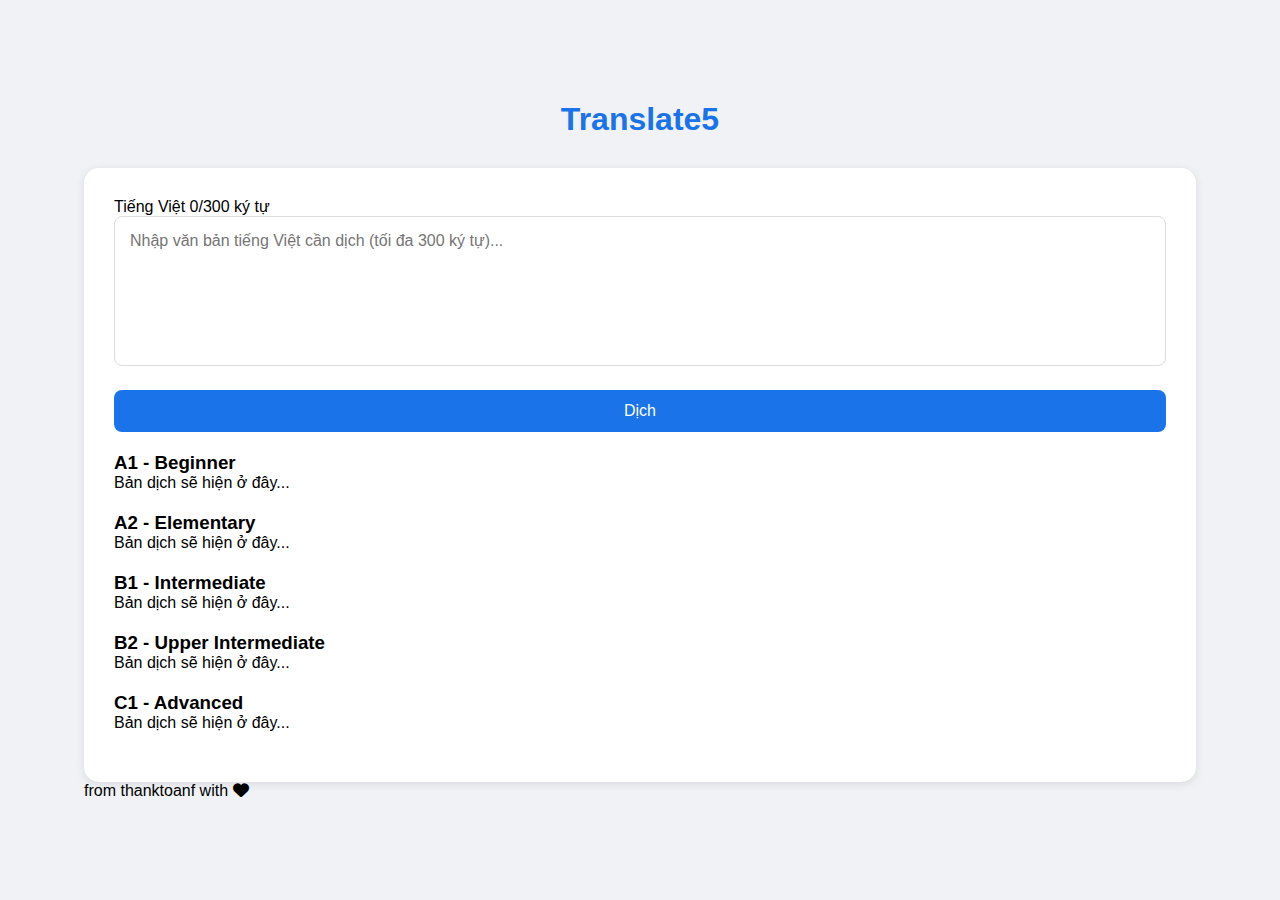
<file: index.html>
<!DOCTYPE html>
<html lang="en">
<head>
    <meta charset="UTF-8">
    <meta name="viewport" content="width=device-width, initial-scale=1.0">
    <title>Translate5</title>
    <link rel="stylesheet" href="style.css">
    <link rel="stylesheet" href="https://cdnjs.cloudflare.com/ajax/libs/font-awesome/6.0.0/css/all.min.css">
</head>
<body>
    <div class="container">
        <h1>Translate5</h1>
        <div class="translation-box">
            <div class="input-section">
                <div class="language-label">
                    Tiếng Việt
                    <span id="charCount">0/300 ký tự</span>
                </div>
                <textarea id="sourceText" placeholder="Nhập văn bản tiếng Việt cần dịch (tối đa 300 ký tự)..." maxlength="300"></textarea>
            </div>
            <button id="translateBtn">Dịch</button>
            <div class="outputs-container">
                <div class="output-section">
                    <h3>A1 - Beginner</h3>
                    <p id="beginnerText" class="translation-result">Bản dịch sẽ hiện ở đây...</p>
                </div>
                <div class="output-section">
                    <h3>A2 - Elementary</h3>
                    <p id="elementaryText" class="translation-result">Bản dịch sẽ hiện ở đây...</p>
                </div>
                <div class="output-section">
                    <h3>B1 - Intermediate</h3>
                    <p id="intermediateText" class="translation-result">Bản dịch sẽ hiện ở đây...</p>
                </div>
                <div class="output-section">
                    <h3>B2 - Upper Intermediate</h3>
                    <p id="upperIntermediateText" class="translation-result">Bản dịch sẽ hiện ở đây...</p>
                </div>
                <div class="output-section">
                    <h3>C1 - Advanced</h3>
                    <p id="advancedText" class="translation-result">Bản dịch sẽ hiện ở đây...</p>
                </div>
            </div>
        </div>
        <p class="credit">from thanktoanf with <i class="fas fa-heart"></i></p>
    </div>
    <script src="script.js"></script>
</body>
</html>
</file>
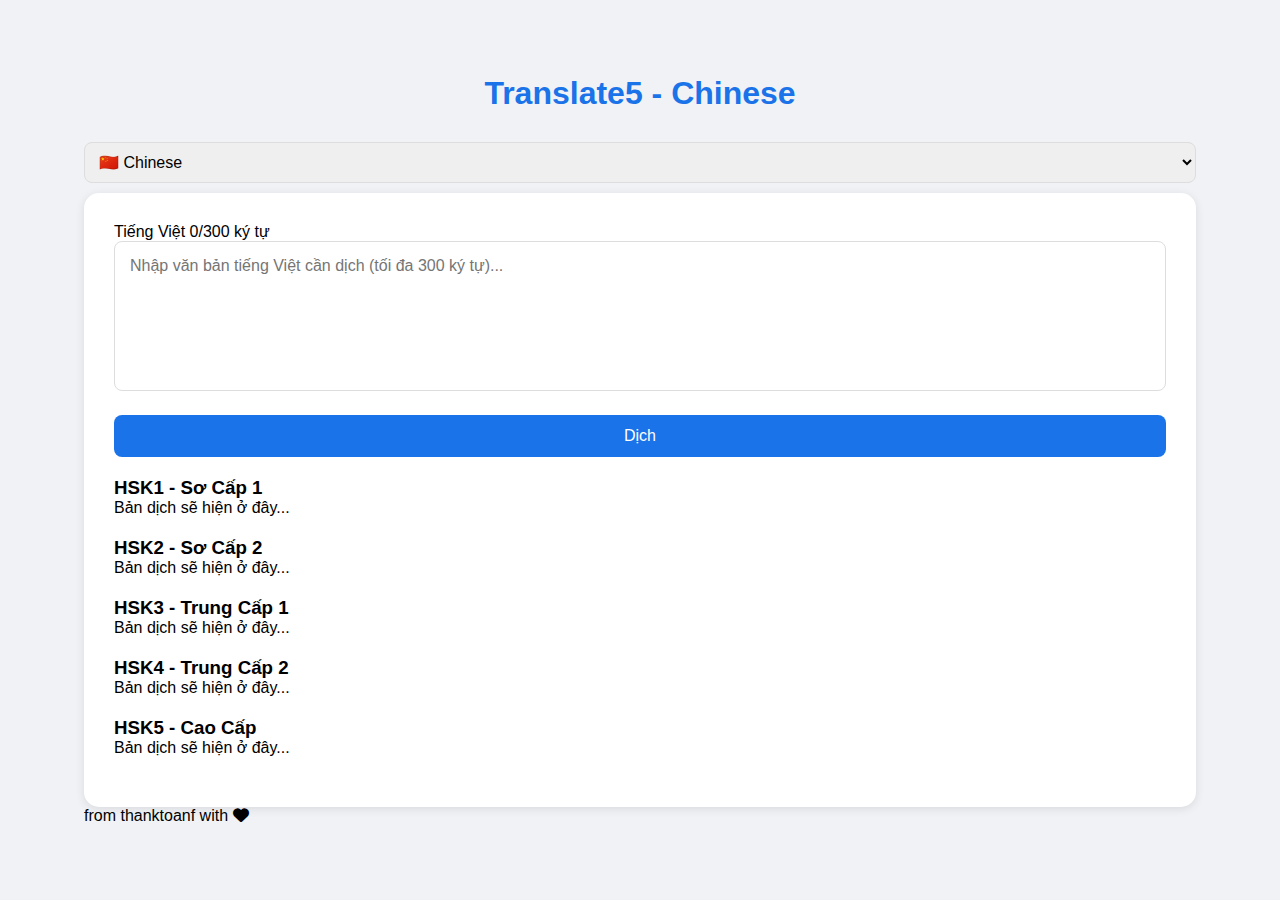
<file: chinese.html>
<!DOCTYPE html>
<html lang="en">
<head>
    <meta charset="UTF-8">
    <meta name="viewport" content="width=device-width, initial-scale=1.0">
    <title>Translate5 - Chinese</title>
    <link rel="stylesheet" href="style.css">
    <link rel="stylesheet" href="https://cdnjs.cloudflare.com/ajax/libs/font-awesome/6.0.0/css/all.min.css">
</head>
<body>
    <div class="container">
        <div class="header-container">
            <h1>Translate5 - Chinese</h1>
            <select id="languageSelect" class="language-switcher" onchange="switchLanguage(this.value)">
                <option value="english" class="language-option">
                    🇬🇧 English
                </option>
                <option value="chinese" selected class="language-option">
                    🇨🇳 Chinese
                </option>
            </select>
        </div>
        <div class="translation-box">
            <div class="input-section">
                <div class="language-label">
                    Tiếng Việt
                    <span id="charCount">0/300 ký tự</span>
                </div>
                <textarea id="sourceText" placeholder="Nhập văn bản tiếng Việt cần dịch (tối đa 300 ký tự)..." maxlength="300"></textarea>
            </div>
            <button id="translateBtn">Dịch</button>
            <div class="outputs-container">
                <div class="output-section">
                    <h3>HSK1 - Sơ Cấp 1</h3>
                    <p id="beginnerText" class="translation-result">Bản dịch sẽ hiện ở đây...</p>
                </div>
                <div class="output-section">
                    <h3>HSK2 - Sơ Cấp 2</h3>
                    <p id="elementaryText" class="translation-result">Bản dịch sẽ hiện ở đây...</p>
                </div>
                <div class="output-section">
                    <h3>HSK3 - Trung Cấp 1</h3>
                    <p id="intermediateText" class="translation-result">Bản dịch sẽ hiện ở đây...</p>
                </div>
                <div class="output-section">
                    <h3>HSK4 - Trung Cấp 2</h3>
                    <p id="upperIntermediateText" class="translation-result">Bản dịch sẽ hiện ở đây...</p>
                </div>
                <div class="output-section">
                    <h3>HSK5 - Cao Cấp</h3>
                    <p id="advancedText" class="translation-result">Bản dịch sẽ hiện ở đây...</p>
                </div>
            </div>
        </div>
        <p class="credit">from thanktoanf with <i class="fas fa-heart"></i></p>
    </div>
    <script>
        function switchLanguage(language) {
            if (language === 'english') {
                window.location.href = 'index.html';
            }
        }
    </script>
    <script src="chinese.js"></script>
</body>
</html>
</file>
<file: style.css>
* {
    margin: 0;
    padding: 0;
    box-sizing: border-box;
    font-family: 'Segoe UI', Tahoma, Geneva, Verdana, sans-serif;
}

body {
    background: #f0f2f5;
    min-height: 100vh;
    display: flex;
    justify-content: center;
    align-items: center;
}

.container {
    width: 90%;
    max-width: 1200px;
    padding: 20px;
}

h1 {
    text-align: center;
    color: #1a73e8;
    margin-bottom: 30px;
}

.translation-box {
    background: white;
    padding: 30px;
    border-radius: 15px;
    box-shadow: 0 2px 10px rgba(0, 0, 0, 0.1);
}

.input-section, .output-section {
    margin-bottom: 20px;
}

select {
    width: 100%;
    padding: 10px;
    margin-bottom: 10px;
    border: 1px solid #ddd;
    border-radius: 8px;
    font-size: 16px;
    outline: none;
}

textarea {
    width: 100%;
    height: 150px;
    padding: 15px;
    border: 1px solid #ddd;
    border-radius: 8px;
    font-size: 16px;
    resize: none;
    outline: none;
}

textarea:focus {
    border-color: #1a73e8;
}

#translateBtn {
    display: block;
    width: 100%;
    padding: 12px;
    background: #1a73e8;
    color: white;
    border: none;
    border-radius: 8px;
    font-size: 16px;
    cursor: pointer;
    margin: 20px 0;
    transition: background 0.3s ease;
}

#translateBtn:hover {
    background: #1557b0;
}

@media (max-width: 768px) {
    .container {
        width: 95%;
        padding: 10px;
    }
    
    .translation-box {
        padding: 20px;
    }
}
</file>
